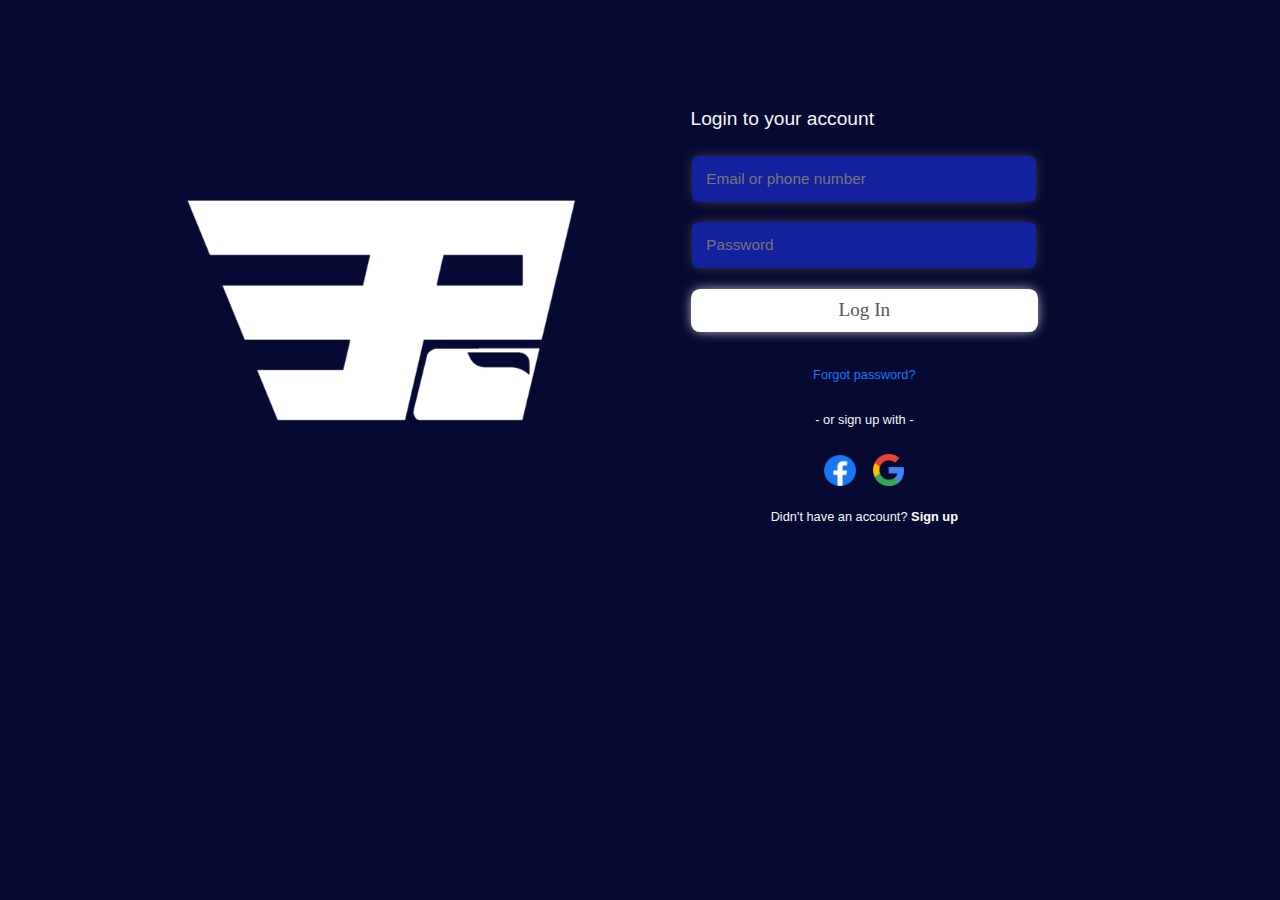
<file: index.html>
<!DOCTYPE html>
<html>
    <head>
        <link rel="stylesheet" href="styles.css">
        <link rel="icon" type="image/x-icon" href="images/logo.png">
        <script src="app.js"></script>
        <meta name="viewport" content="width=device-width, initial-scale=1.0">
        <title>Login to e-Portfolio</title>
    </head>
    <body>
        <div class="intro">
            <img src="images/logo.png" oncontextmenu="return false;">
        </div>
        <div class="content">
            <p>Login to your account</p>
            <input type="text" name="email" id="email" placeholder="Email or phone number"><br>
            <input type="password" name="pass" id="pass" placeholder="Password"><br>
            <input type="submit" name="login" id="login" value="Log In" onclick="Login()"><br>
            <p class="ind" id="ind"></p>
            
            <a href="">Forgot password?</a><br>
            <p class="footer">- or sign up with -</p>
            <a href=""><img src="images/facebook.webp" oncontextmenu="return false;"></a>
            <a href=""><img src="images/google.webp" oncontextmenu="return false;"></a>
            <p class="newacc">Didn't have an account? <a href="register.html">Sign up</a></p>
        </div>
    </body>
</html>
</file>
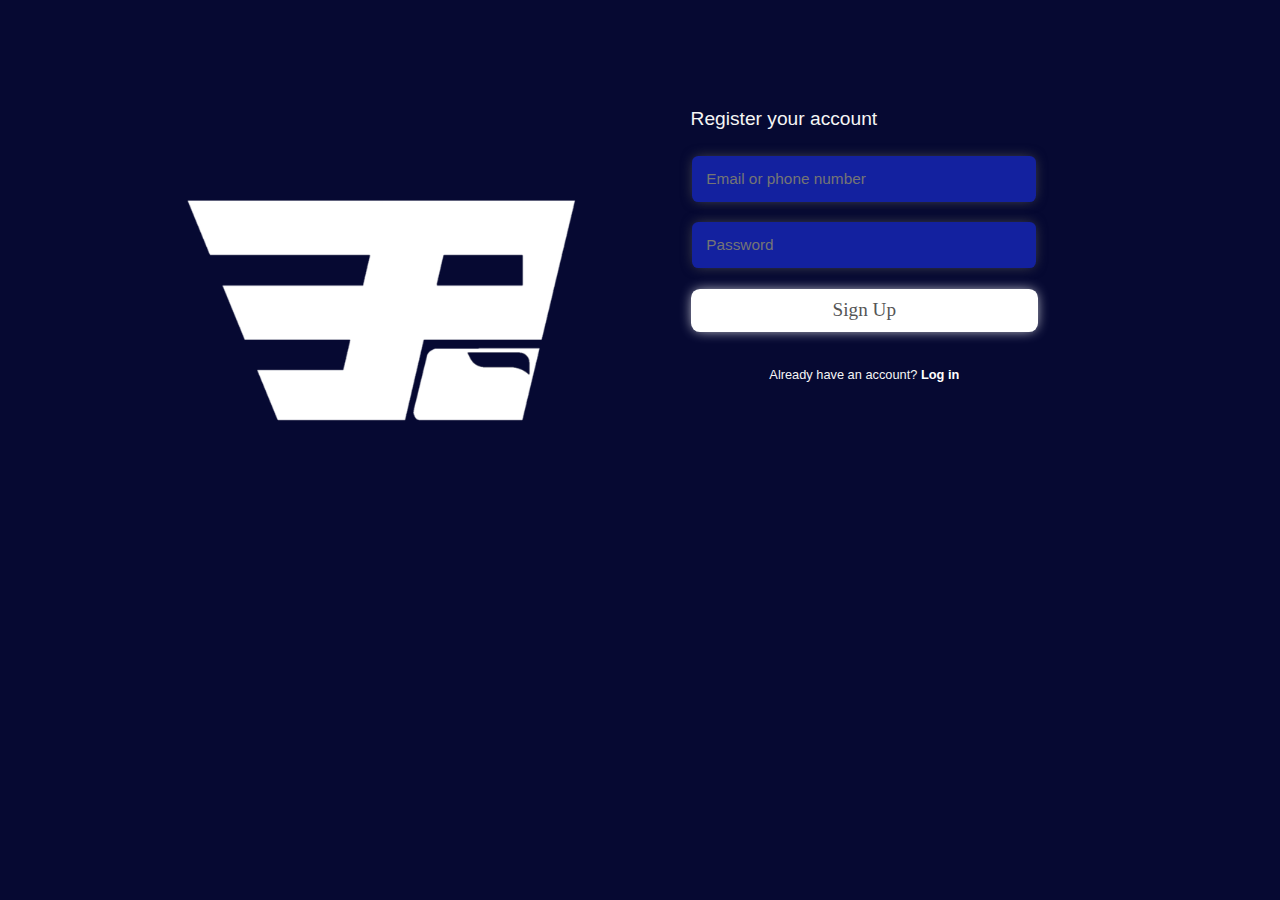
<file: register.html>
<!DOCTYPE html>
<html>
    <head>
        <link rel="stylesheet" href="styles.css">
        <link rel="icon" type="image/x-icon" href="images/logo.png">
        <script src="app.js"></script>
        <meta name="viewport" content="width=device-width, initial-scale=1.0">
        <title>Welcome to e-Portfolio!</title>
    </head>
    <body>
        <div class="intro">
            <img src="images/logo.png" oncontextmenu="return false;">
        </div>
        <div class="content">
            <p>Register your account</p>
            <input type="text" name="email" id="email" placeholder="Email or phone number"><br>
            <input type="password" name="pass" id="pass" placeholder="Password"><br>
            <input type="submit" name="signup" id="signup" value="Sign Up" onclick="SignUp()"><br>
            <p class="ind" id="ind"></p>
            
            <p class="newacc">Already have an account? <a href="index.html">Log in</a></p>
        </div>
    </body>
</html>
</file>
<file: styles.css>
body {
    background-color: #060932;
}

.intro {
    position: absolute;
    margin: 4%;
    margin-left: 13%;
}

.intro img {
    position: absolute;
    width: 35vw;

    /* Protect the image  */
    user-drag: none;
    -webkit-user-drag: none;
    user-select: none;
    -moz-user-select: none;
    -webkit-user-select: none;
    -ms-user-select: none;
}

.content {
    text-align: center;
    font-size: 1vw;
    color: #1877F2;
    font-family: arial;
    width: 27.5%;
    margin-left: 53%;
    padding: 1%;
    margin-top: 6%;
}

.content input[type=text], .content input[type=password] {
    background-color: #13219F;
    color: white;
    margin-bottom: 6%;
    padding: 4%;
    font-size: 1.2vw;
    width: 91%;
    border-style: none;
    border-radius: 0.5vw;
    box-shadow: 0vw 0vw 1vw -0.2vw #555;
    transition: 0.2s;
}

.content input[type=text]:focus, .content input[type=password]:focus {
    outline: none;
    background-color: white;
    color: black;
}

.content a {
    text-decoration: none;
    color: #1877F2;
}

.content p {
    text-align: left;
    color: whitesmoke;
    padding-bottom: 2%;
    font-size: 1.5vw;
}

.content .footer {
    font-family: arial;
    font-size: 1vw;
    text-align: center;
    padding-top: 5%;
    color: whitesmoke;
}

.content img {
    width: 9%;
    margin: 2%;
}

.content .newacc {
    color: whitesmoke;
    font-size: 1vw;
    text-align: center;
}

.content .newacc a {
    font-weight: bold;
    color: white;
}

.content #ind {
    margin-top: -1.5vw;
    text-align: center;
    font-size: 1vw;
}

#login, #signup {
    color: #555;
    font-family: calibri;
    width: 100%;
    padding: 3%;
    border-style: none;
    font-size: 1.5vw;
    background-color: white;
    border-radius: 0.7vw;
    margin-bottom: 10%;
    box-shadow: 0vw 0vw 1vw -0.2vw white;
}

@media only screen and (max-width: 768px) {
    body {
        background-color: #060932;
    }

    .intro {
        position: absolute;
        margin-top: -39%;
        margin-left: 25%;
    }

    .intro img {
        width: 50vw;
    }

    .content {
        text-align: center;
        width: 80%;
        margin-left: 10%;
        padding: 1%;
        margin-top: 50%;
    }

    .content input[type=text], .content input[type=password] {
        font-size: 3.5vw;
        margin-bottom: 6%;
        padding: 4%;
        width: 91%;
        border-radius: 2vw;
        box-shadow: 0vw 0vw 2.2vw -0.2vw #555;
    }

    .content a {
        font-size: 3.5vw;
    }

    .content p {
        font-size: 3.5vw;
        text-align: center;
        padding-bottom: 2%;
        font-size: 3.5vw;
    }

    .content .footer {
        font-size: 3.5vw;
        text-align: center;
        padding-top: 5%;
    }

    .content img {
        width: 9%;
        margin: 2%;
    }

    .content .newacc {
        font-size: 3.5vw;
        text-align: center;
    }

    .content .newacc a {
    }

    .content #ind {
        margin-top: -1.5vw;
        text-align: center;
        font-size: 3.5vw;
    }

    #login, #signup {
        width: 100%;
        padding: 3%;
        font-size: 3.5vw;
        border-radius: 2vw;
        margin-bottom: 7%;
        box-shadow: 0vw 0vw 2.2vw -0.2vw #555;
    }
}
</file>
